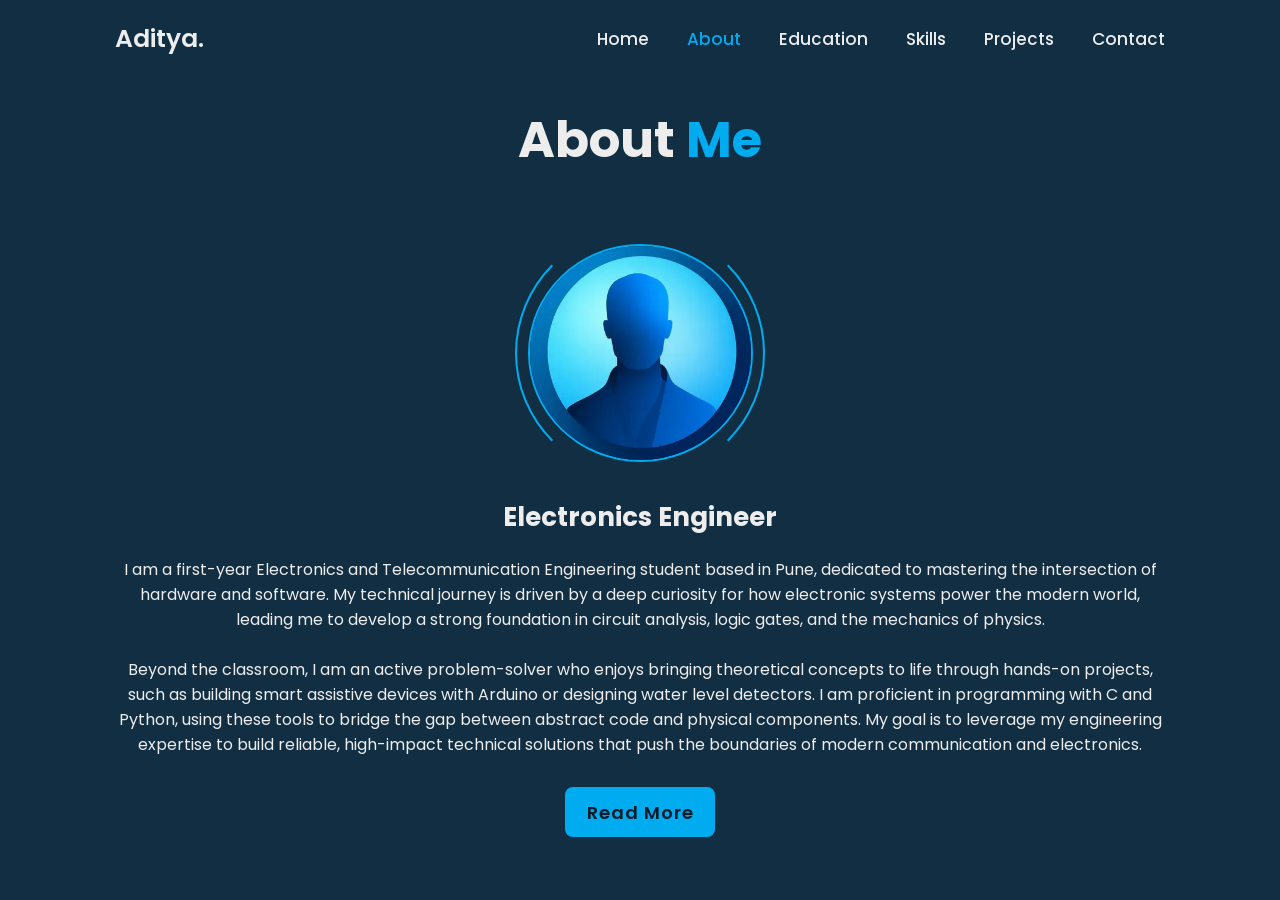
<file: about.html>
<DOCTYPE html>
<html lang="en">

<head>
    <meta charset="UTF-8">
    <meta http-equiv="X-UA-Compatible" content="IE=edge">
    <meta name="viewport" content="width=device-width, initial-scale=1.0">
    <title> Personal Portfolio </title>

    <link rel="stylesheet" href="css/style.css">

    <!-- box icons -->
    <link href='https://unpkg.com/boxicons@2.1.4/css/boxicons.min.css' rel='stylesheet'>
</head>

<body>
    <!-- header design -->
     <header class="header">
        <a href="#" class="logo">Aditya.</a>

        <div class="bx bx-menu" id="menu-icon"></div>

        <nav class="navbar">
            <a href="index.html">Home</a>
            <a href="about.html" class="active">About</a>
            <a href="education.html">Education</a>
            <a href="skills.html">Skills</a>
            <a href="projects.html">Projects</a>
            <a href="contact.html">Contact</a>
        </nav>
     </header>

    <!-- about section design -->
        <section class="about" id="about">
            <h2 class="heading">About <span>Me</span></h2>

            <div class="about-img">
                <img src="Untitled.png">
                <span class="circle-spin"></span>
            </div>

            <div class="about-content">
                <h3>Electronics Engineer</h3>
                <p>I am a first-year Electronics and Telecommunication Engineering student based in Pune, dedicated to mastering the intersection of hardware and software. My technical journey is driven by a deep curiosity for how electronic systems power the modern world, leading me to develop a strong foundation in circuit analysis, logic gates, and the mechanics of physics.

                    <br><br>Beyond the classroom, I am an active problem-solver who enjoys bringing theoretical concepts to life through hands-on projects, such as building smart assistive devices with Arduino or designing water level detectors. I am proficient in programming with C and Python, using these tools to bridge the gap between abstract code and physical components. My goal is to leverage my engineering expertise to build reliable, high-impact technical solutions that push the boundaries of modern communication and electronics.</p>

                <div class="btn-box btns">
                    <a href="#" class="btn">Read More</a>
                </div>
            </div>
        </section>

</body>
</file>
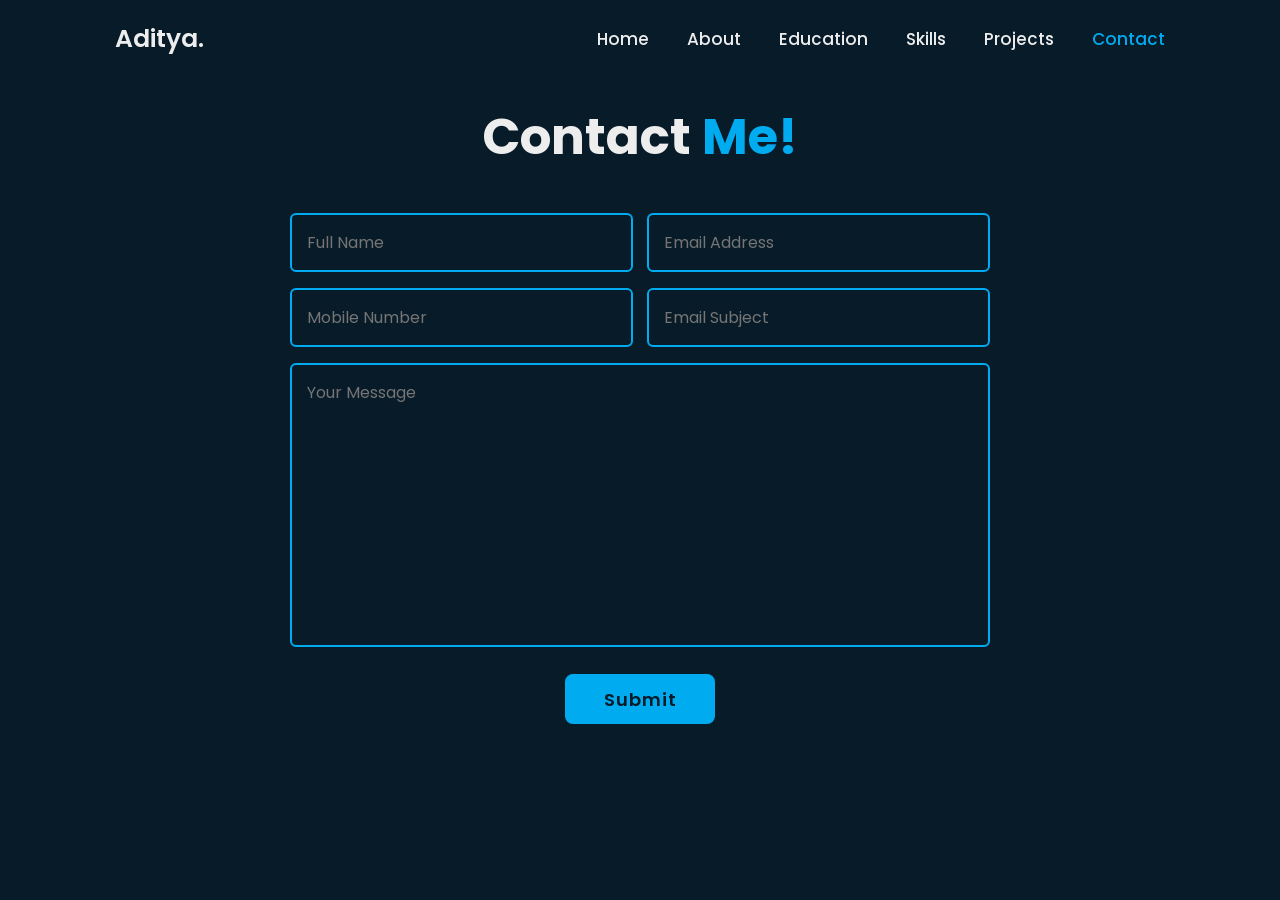
<file: contact.html>
<DOCTYPE html>
<html lang="en">

<head>
    <meta charset="UTF-8">
    <meta http-equiv="X-UA-Compatible" content="IE=edge">
    <meta name="viewport" content="width=device-width, initial-scale=1.0">
    <title> Personal Portfolio </title>

    <link rel="stylesheet" href="css/style.css">

    <!-- box icons -->
    <link href='https://unpkg.com/boxicons@2.1.4/css/boxicons.min.css' rel='stylesheet'>
</head>

<body>

    <!-- header design -->
     <header class="header">
        <a href="#" class="logo">Aditya.</a>

        <div class="bx bx-menu" id="menu-icon"></div>

        <nav class="navbar">
            <a href="index.html">Home</a>
            <a href="about.html">About</a>
            <a href="education.html">Education</a>
            <a href="skills.html">Skills</a>
            <a href="projects.html">Projects</a>
            <a href="contact.html" class="active">Contact</a>
        </nav>
     </header>
    

    <!-- contact section design -->
    <section class="contact" id="contact">
        <h2 class="heading">Contact <span>Me!</span></h2>

        <form action="#">
            <div class="input-box">
                <div class="input-field">
                    <input type="text" placeholder="Full Name" required>
                    <span class="focus"></span>
                </div>
                <div class="input-field">
                    <input type="text" placeholder="Email Address" required>
                    <span class="focus"></span>
                </div>
            </div>

            <div class="input-box">
                <div class="input-field">
                    <input type="number" placeholder="Mobile Number" required>
                    <span class="focus"></span>
                </div>
                <div class="input-field">
                    <input type="text" placeholder="Email Subject" required>
                    <span class="focus"></span>
                </div>
            </div>

            <div class="textarea-field">
                <textarea name="" id="" cols="30" rows="10" placeholder="Your Message" required></textarea>
                <span class="focus"></span>
            </div>

            <div class="btn-box btns">
                <button type="submit" class="btn">Submit</button>
            </div>
        </form>
    </section>

</body>
</file>
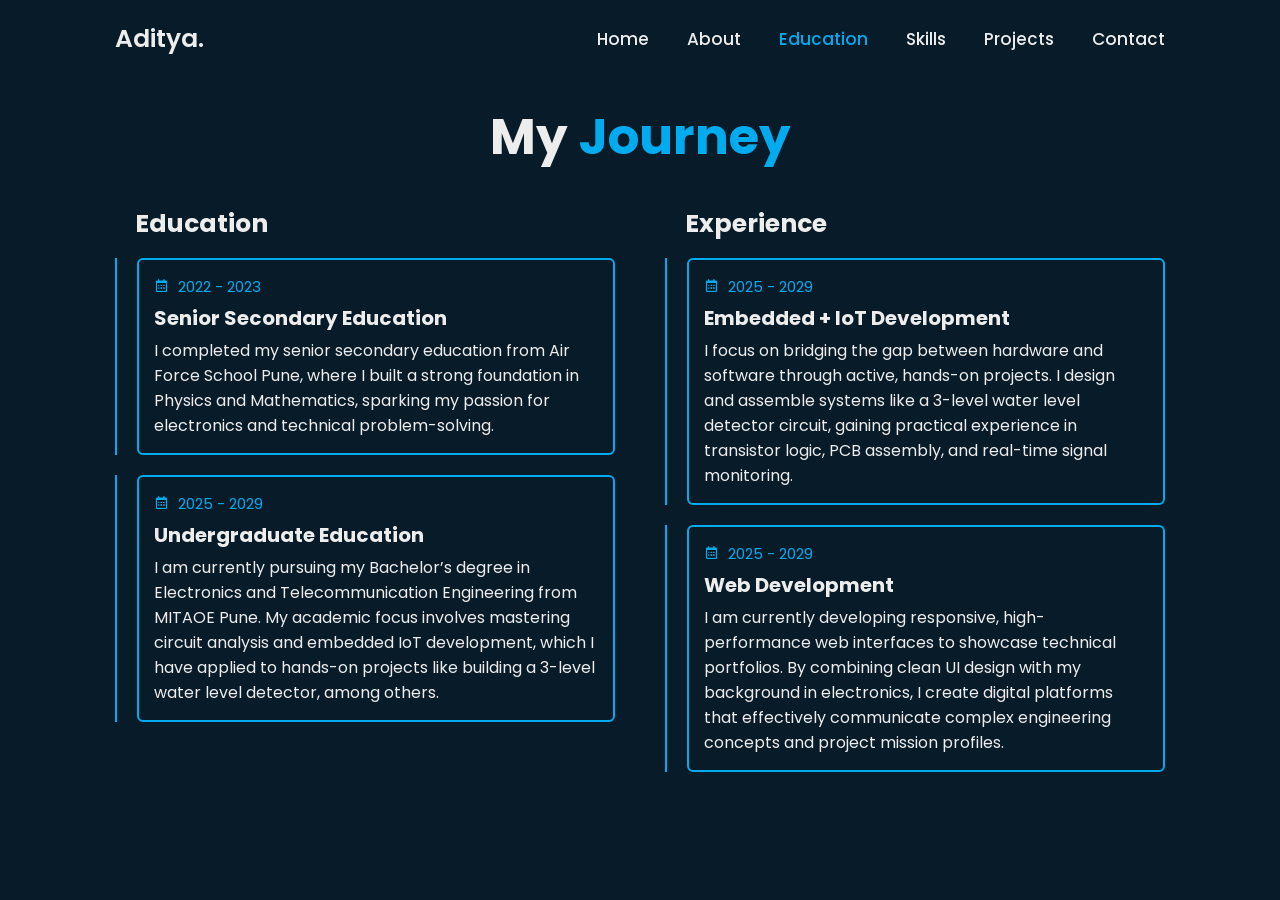
<file: education.html>
<DOCTYPE html>
<html lang="en">

<head>
    <meta charset="UTF-8">
    <meta http-equiv="X-UA-Compatible" content="IE=edge">
    <meta name="viewport" content="width=device-width, initial-scale=1.0">
    <title> Personal Portfolio </title>

    <link rel="stylesheet" href="css/style.css">

    <!-- box icons -->
    <link href='https://unpkg.com/boxicons@2.1.4/css/boxicons.min.css' rel='stylesheet'>
</head>

<body>
    <!-- header design -->
     <header class="header">
        <a href="#" class="logo">Aditya.</a>

        <div class="bx bx-menu" id="menu-icon"></div>

        <nav class="navbar">
            <a href="index.html">Home</a>
            <a href="about.html">About</a>
            <a href="education.html" class="active">Education</a>
            <a href="skills.html">Skills</a>
            <a href="projects.html">Projects</a>
            <a href="contact.html">Contact</a>
        </nav>
     </header>

    <!-- education section design -->
        <section class="education" id="education">
    <h2 class="heading">My <span>Journey</span></h2>

    <div class="education-row">
        <div class="education-column">
            <h3 class="title">Education</h3>

            <div class="education-box">
                <div class="education-content">
                    <div class="content">
                        <div class="year"><i class="bx bx-calendar"></i> 2022 - 2023</div>
                        <h3>Senior Secondary Education</h3>
                        <p>I completed my senior secondary education from Air Force School Pune, where I built a strong foundation in Physics and Mathematics, sparking my passion for electronics and technical problem-solving.</p>
                    </div>
                </div>
            </div>

            <div class="education-box">
                <div class="education-content">
                    <div class="content">
                        <div class="year"><i class="bx bx-calendar"></i> 2025 - 2029</div>
                        <h3>Undergraduate Education</h3>
                        <p>I am currently pursuing my Bachelor’s degree in Electronics and Telecommunication Engineering from MITAOE Pune. 
                            My academic focus involves mastering circuit analysis and embedded IoT development, which I have applied 
                            to hands-on projects like building a 3-level water level detector, among others.</p>
                    </div>
                </div>
            </div>
        </div>

        <div class="education-column">
            <h3 class="title">Experience</h3>

            <div class="education-box">
                <div class="education-content">
                    <div class="content">
                        <div class="year"><i class="bx bx-calendar"></i> 2025 - 2029</div>
                        <h3>Embedded + IoT Development</h3>
                        <p>I focus on bridging the gap between hardware and software through active, hands-on projects. I design and assemble systems like a 
                            3-level water level detector circuit, gaining practical experience in transistor logic, PCB assembly, and real-time signal monitoring.</p>
                    </div>
                </div>
            </div>

            <div class="education-box">
                <div class="education-content">
                    <div class="content">
                        <div class="year"><i class="bx bx-calendar"></i> 2025 - 2029</div>
                        <h3>Web Development</h3>
                        <p>I am currently developing responsive, high-performance web interfaces to showcase technical portfolios. By combining clean UI design with 
                            my background in electronics, I create digital platforms that effectively communicate complex engineering concepts and project mission 
                            profiles.</p>
                    </div>
                </div>
            </div>
        </div>
    </div>
    </section>
</body>
</file>
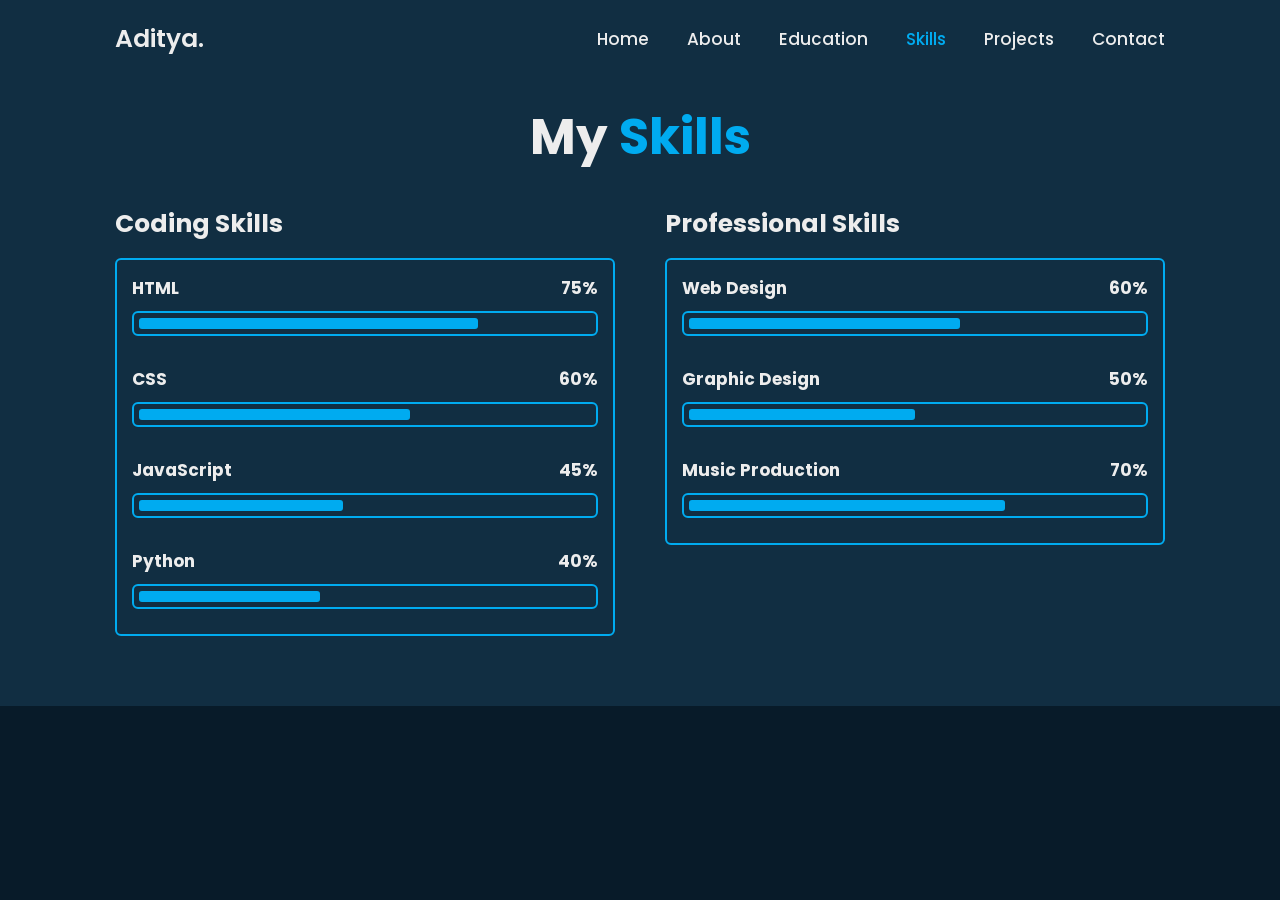
<file: skills.html>
<DOCTYPE html>
<html lang="en">

<head>
    <meta charset="UTF-8">
    <meta http-equiv="X-UA-Compatible" content="IE=edge">
    <meta name="viewport" content="width=device-width, initial-scale=1.0">
    <title> Personal Portfolio </title>

    <link rel="stylesheet" href="css/style.css">

    <!-- box icons -->
    <link href='https://unpkg.com/boxicons@2.1.4/css/boxicons.min.css' rel='stylesheet'>
</head>

<body>
    <!-- header design -->
     <header class="header">
        <a href="#" class="logo">Aditya.</a>

        <div class="bx bx-menu" id="menu-icon"></div>

        <nav class="navbar">
            <a href="index.html">Home</a>
            <a href="about.html">About</a>
            <a href="education.html">Education</a>
            <a href="skills.html" class="active">Skills</a>
            <a href="projects.html">Projects</a>
            <a href="contact.html">Contact</a>
        </nav>
     </header>
    
    <!-- skills section design-->
    <section class="skills" id="skills">
    <h2 class="heading">My <span>Skills</span></h2>

    <div class="skills-row">
        <div class="skills-column">
            <h3 class="title">Coding Skills</h3>

            <div class="skills-box">
                <div class="skills-content">
                    <div class="progress">
                        <h3>HTML <span>75%</span></h3>
                        <div class="bar"><span></span></div>
                    </div>

                    <div class="progress">
                        <h3>CSS <span>60%</span></h3>
                        <div class="bar"><span></span></div>
                    </div>

                    <div class="progress">
                        <h3>JavaScript <span>45%</span></h3>
                        <div class="bar"><span></span></div>
                    </div>

                    <div class="progress">
                        <h3>Python <span>40%</span></h3>
                        <div class="bar"><span></span></div>
                    </div>
                </div>
            </div>
        </div>

        <div class="skills-column">
            <h3 class="title">Professional Skills</h3>

            <div class="skills-box">
                <div class="skills-content">
                    <div class="progress">
                        <h3>Web Design <span>60%</span></h3>
                        <div class="bar"><span></span></div>
                    </div>

                    <div class="progress">
                        <h3>Graphic Design <span>50%</span></h3>
                        <div class="bar"><span></span></div>
                    </div>

                    <div class="progress">
                        <h3>Music Production <span>70%</span></h3>
                        <div class="bar"><span></span></div>
                    </div>
                </div>
            </div>
        </div>
    </div>
    </section>
</body>
</file>
<file: css/style.css>
@import url('https://fonts.googleapis.com/css?family=Poppins:wght@300;400;500;600;700;800;900&display=swap');

* {
    margin: 0;
    padding: 0;
    box-sizing: border-box;
    text-decoration: none;
    border: none;
    outline: none;
    scroll-behavior: smooth;
    font-family: 'poppins', sans-serif;
}

:root {
    --bg-color: #081b29;
    --second-bg-color: #112e42;
    --text-color: #ededed;
    --main-color: #00abf0;
}

html {
    font-size: 62.5%;
    overflow-x: hidden;
}

body {
    background: var(--bg-color);
    color: var(--text-color);
}

.header {
    position: fixed;
    top: 0;
    left: 0;
    width: 100%;
    padding: 2rem 9%;
    background: transparent;
    display: flex;
    justify-content: space-between;
    align-items: center;
    z-index: 100;
}

.logo {
    font-size: 2.5rem;
    color: var(--text-color);
    font-weight: 600;
}

.navbar a {
    font-size: 1.7rem;
    color: var(--text-color);
    font-weight: 500;
    margin-left: 3.5rem;
    transition: .3s;
}

.navbar a:hover,
.navbar a.active {
    color: var(--main-color);
}

#menu-icon {
    font-size: 3.6rem;
    color: var(--text-color);
    cursor: pointer;
    display: none;
}

section {
    min-height: 100vh;
    padding: 10rem 9% 2rem;
}

.home {
    display: flex;
    align-items: center;
    padding: 0 9%;
    background: url('https://i.ibb.co/spd8YwCT/2.png');
    background-size: cover;
    background-position: center;
}

.home-content {
    max-width: 60rem;
}

.home-content h1 {
    font-size: 5.6rem;
    font-weight: 700;
    line-height: 1.3;
}

.home-content .text-animate {
    position: relative;
    width: 32.8rem;
}

.home-content .text-animate h3 {
    font-size: 3.2rem;
    font-weight: 700;
    color: transparent;
    -webkit-text-stroke: .7px var(--main-color);
}

.home-content p {
    font-size: 1.6rem;
    margin: 2rem 0 4rem;
}

.btn-box {
    position: relative;
    display: flex;
    justify-content: space-between;
    width: 34.5rem;
    height: 5rem;
}

.btn-box .btn {
    position: relative;
    display: inline-flex;
    justify-content: center;
    align-items: center;
    width: 15rem;
    height: 100%;
    background: var(--main-color);
    border: .2rem solid var(--main-color);
    border-radius: .8rem;
    font-size: 1.8rem;
    font-weight: 600;
    letter-spacing: .1rem;
    color: var(--bg-color);
    z-index: 1;
    overflow: hidden;
    transition: .5s;
}

.btn-box .btn:hover {
    color: var(--main-color);
}

.btn-box .btn:nth-child(2) {
    background: transparent;
    color: var(--main-color);
}

.btn-box .btn:nth-child(2):hover {
    color: var(--bg-color);
}

.btn-box .btn:nth-child(2)::before {
    background: var(--main-color);
}

.btn-box .btn::before {
    content: '';
    position: absolute;
    top: 0;
    left: 0;
    width: 0;
    height: 100%;
    background: var(--bg-color);
    z-index: -1;
    transition: .5s;
}

.btn-box .btn:hover::before {
    width: 100%;
}

.home-sci {
    position: absolute;
    bottom: 4rem;
    width: 170px;
    display: flex;
    justify-content: space-between;
}

.home-sci a {
    position: relative;
    display: inline-flex;
    justify-content: center;
    align-items: center;
    width: 40px;
    height: 40px;
    background: transparent;
    border: .2rem solid var(--main-color);
    border-radius: 50%;
    font-size: 20px;
    color: var(--main-color);
    z-index: 1;
    overflow: hidden;
    transition: .5s;
}

.home-sci a:hover {
    color: var(--bg-color);
}

.home-sci a::before {
    content: '';
    position: absolute;
    top: 0;
    left: 0;
    width: 0;
    height: 100%;
    background: var(--main-color);
    z-index: -1;
    transition: .5s;
}

.home-sci a:hover::before {
    width: 100%;
}

.about {
    display: flex;
    justify-content: center;
    align-items: center;
    flex-direction: column;
    gap: 2rem;
    background: var(--second-bg-color);
    padding-bottom: 6rem;
}

.heading {
    font-size: 5rem;
    margin-bottom: 3rem;
    text-align: center;
}

span {
    color: var(--main-color);
}

.about-img {
    position: relative;
    width: 25rem;
    height: 25rem;
    border-radius: 50%;
    display: flex;
    justify-content: center;
    align-items: center;
}

.about-img img {
    width: 90%;
    border-radius: 50%;
    border: .2rem solid var(--main-color);
}


.about-img .circle-spin {
    position: absolute;
    top: 50%;
    left: 50%;
    transform: translate(-50%,-50%) rotate(0);
    width: 100%;
    height: 100%;
    border-radius: 50%;
    border-top: .2rem solid var(--second-bg-color);
    border-bottom: .2rem solid var(--second-bg-color);
    border-left: .2rem solid var(--main-color);
    border-right: .2rem solid var(--main-color);
}

.about-content {
    text-align: center;
}

.about-content h3 {
    font-size: 2.6rem;
}

.about-content p {
    font-size: 1.6rem;
    margin: 2rem 0 3rem;
}

.btn-box.btns {
    display: inline-block;
    width: 15rem;
}

.btn-box.btns a::before {
    background: var(--second-bg-color);
}

.education {
    display: flex;
    justify-content: center;
    align-items: center;
    flex-direction: column;
    min-height: auto;
    padding-bottom: 5rem;
}

.education-row {
    display: flex;
    flex-wrap: wrap;
    gap: 5rem;
}

.education-column {
    flex: 1 1 40rem;
}

.education-column .title {
    font-size: 2.5rem;
    margin: 0 0 1.5rem 2rem;
}

.education-column .education-box {
    border-left: .2rem solid var(--main-color);
}

.education-box .education-content {
    position: relative;
    padding-left: 2rem;
}

.education-content .content {
    position: relative;
    padding: 1.5rem;
    border: .2rem solid var(--main-color);
    border-radius: .6rem;
    margin-bottom: 2rem;
    overflow: hidden;
}

.education-content .content::before {
    content: '';
    position: absolute;
    top: 0;
    left: 0;
    width: 0;
    height: 100%;
    background: var(--second-bg-color);
    z-index: -1;
    transition: .5s;
}

.education-content .content:hover::before {
    width: 100%;
}

.education-content .content .year {
    font-size: 1.5rem;
    color: var(--main-color);
    padding-bottom: .5rem;
}

.education-content .content .year i {
    padding-right: .5rem;
}

.education-content .content h3 {
    font-size: 2rem;
}

.education-content .content p {
    font-size: 1.6rem;
    padding-top: .5rem;
}

.skills {
    min-height: auto;
    padding-bottom: 7rem;
    background: var(--second-bg-color);
}

.skills .skills-row {
    display: flex;
    flex-wrap: wrap;
    gap: 5rem;
}

.skills-row .skills-column {
    flex: 1 1 40rem;
}

.skills-column .title {
    font-size: 2.5rem;
    margin: 0 0 1.5rem;
}

.skills-column .title {
    font-size: 2.5rem;
    margin: 0 0 1.5rem;
}

.skills-box .skills-content {
    position: relative;
    border: .2rem solid var(--main-color);
    border-radius: .6rem;
    padding: .5rem 1.5rem;
    z-index: 1;
    overflow: hidden;
}

.skills-box .skills-content::before {
    content: '';
    position: absolute;
    top: 0;
    left: 0;
    width: 0;
    height: 100%;
    background: var(--bg-color);
    z-index: -1;
    transition: .5s;
}

.skills-box .skills-content:hover::before {
    width: 100%;
}

.skills-content .progress {
    padding: 1rem 0;
}

.skills-content .progress h3 {
    font-size: 1.7rem;
    display: flex; 
    justify-content: space-between;
}

.skills-content .progress h3 span {
    color: var(--text-color);
}

.skills-content .progress .bar {
    height: 2.5rem;
    border-radius: .6rem;
    border: .2rem solid var(--main-color);
    padding: .5rem;
    margin: 1rem 0;
}

.skills-content .progress .bar span {
    display: block;
    height: 100%;
    border-radius: .3rem;
    background: var(--main-color);
}

.skills-column:nth-child(1) .skills-content .progress:nth-child(1) .bar span { 
    width: 75%;
}

.skills-column:nth-child(1) .skills-content .progress:nth-child(2) .bar span { 
    width: 60%;
}

.skills-column:nth-child(1) .skills-content .progress:nth-child(3) .bar span { 
    width: 45%;
}

.skills-column:nth-child(1) .skills-content .progress:nth-child(4) .bar span { 
    width: 40%;
}

.skills-column:nth-child(2) .skills-content .progress:nth-child(1) .bar span { 
    width: 60%;
}

.skills-column:nth-child(2) .skills-content .progress:nth-child(2) .bar span { 
    width: 50%;
}

.skills-column:nth-child(2) .skills-content .progress:nth-child(3) .bar span { 
    width: 70%;
}

.contact {
    min-height: auto;
    padding-bottom: 7rem;
}

.contact form {
    max-width: 70rem;
    margin: 0 auto;
    text-align: center;
}

.contact form .input-box {
    position: relative;
    display: flex;
    justify-content: space-between;
    flex-wrap: wrap;
}

.contact form .input-box .input-field {
    position: relative;
    width: 49%;
    margin: .8rem 0;
}

.contact form .input-box .input-field input,
.contact form .textarea-field textarea {
    width: 100%;
    height: 100%;
    padding: 1.5rem;
    font-size: 1.6rem;
    color: var(--text-color);
    background: transparent;
    border-radius: .6rem;
    border: .2rem solid var(--main-color);
}

.contact form .input-box .input-field input::placeholder,
.contact form .textarea-field textarea:: placeholder {
    color: var(--text-color);
}


.contact form .focus {
    position: absolute;
    top: 0;
    left: 0;
    width: 0;
    height: 100%;
    background: var(--second-bg-color);
    border-radius: .6rem;
    z-index: -1;
    transition: .5s;
}

.contact form .input-box .input-field input:focus~.focus,
.contact form .input-box .input-field input:valid~.focus,
.contact form .textarea-field textarea:focus~.focus,
.contact form .textarea-field textarea:valid~.focus {
    width: 100%;
}

.contact form .textarea-field {
    position: relative;
    margin: .8rem 0 2.7rem;
    display: flex;
}

.contact form .textarea-field textarea {
    resize: none;
}

.contact form .btn-box.btns .btn {
    cursor: pointer;
}
</file>
